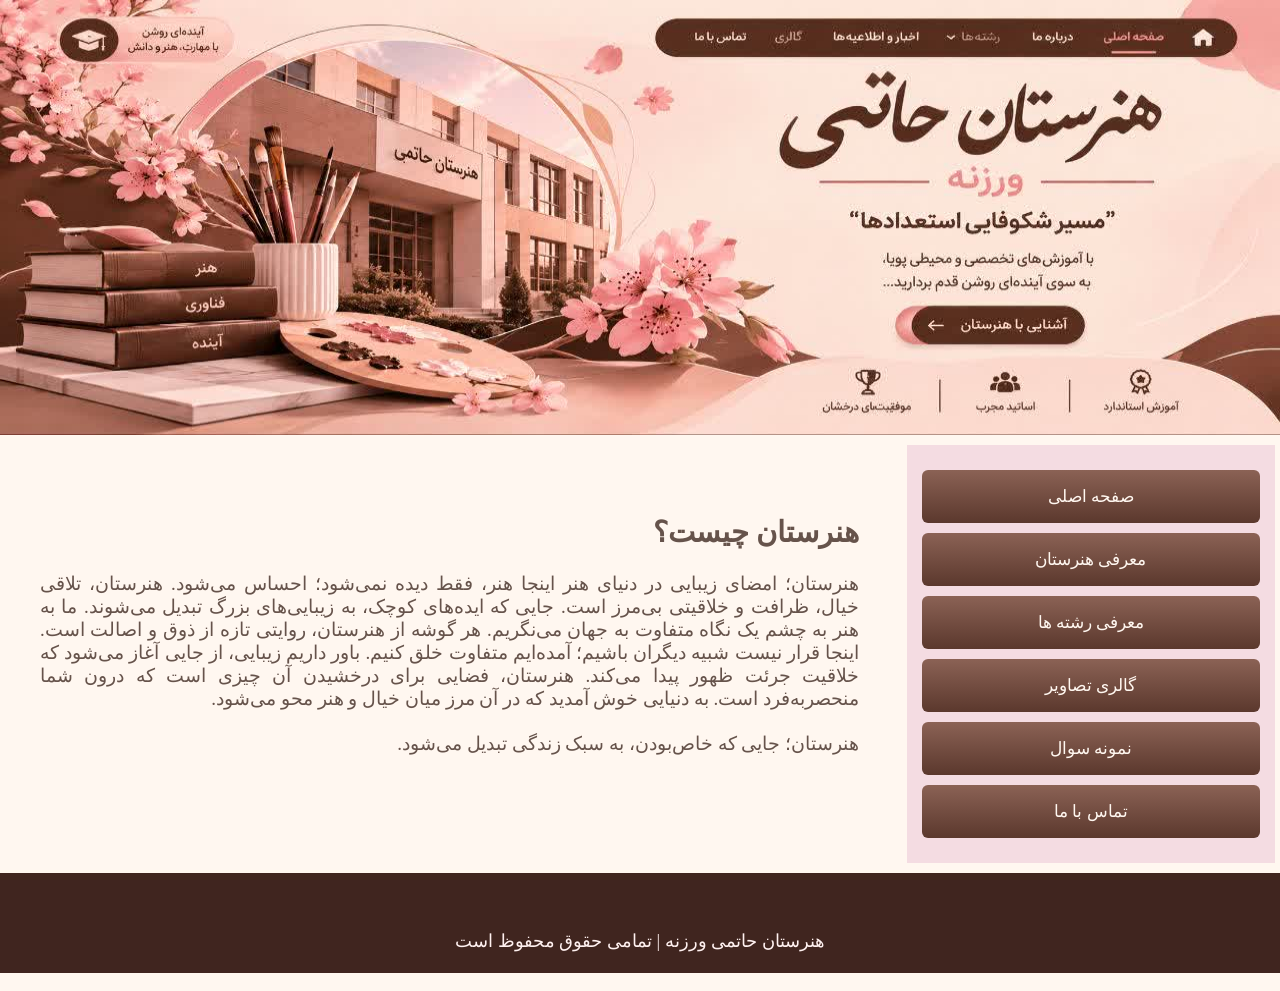
<file: index.html>
<!doctype html>
<html>
<head>
<meta charset="utf-8">
	    <meta name="viewport" content="width=device-width, initial-scale=1.0">

<title>صفحه اصلی</title>
	<link rel="stylesheet" href="style4.css">
</head>

<body>
	<div class="header"></div>
	
	<div class="main">
		<div class="content">
			<br>
			<h2>هنرستان چیست؟</h2>
			<p>
				هنرستان؛ امضای زیبایی در دنیای هنر

اینجا هنر، فقط دیده نمی‌شود؛ احساس می‌شود.
هنرستان، تلاقی خیال، ظرافت و خلاقیتی بی‌مرز است.
جایی که ایده‌های کوچک، به زیبایی‌های بزرگ تبدیل می‌شوند.
ما به هنر به چشم یک نگاه متفاوت به جهان می‌نگریم.
هر گوشه از هنرستان، روایتی تازه از ذوق و اصالت است.
اینجا قرار نیست شبیه دیگران باشیم؛ آمده‌ایم متفاوت خلق کنیم.
باور داریم زیبایی، از جایی آغاز می‌شود که خلاقیت جرئت ظهور پیدا می‌کند.
هنرستان، فضایی برای درخشیدن آن چیزی است که درون شما منحصربه‌فرد است.
به دنیایی خوش آمدید که در آن مرز میان خیال و هنر محو می‌شود.<br><br>

هنرستان؛ جایی که خاص‌بودن، به سبک زندگی تبدیل می‌شود.

		

	</p>
		</div>
		<div class="menu">
			<ul>
				<li> <a href="index4.html">صفحه اصلی</a></li>
				<li> <a href="moarefi.html">معرفی هنرستان</a></li>
				<li> <a href="reshteh.html">معرفی رشته ها</a></li>
				<li><a href="galeri.html">گالری تصاویر</a></li>
				<li><a href="Sample Questions.html">نمونه سوال</a></li>
				<li><a href="about.html">تماس با ما</a></li>
			</ul>
		</div>
	</div>
	<div class="footer">
		<p> هنرستان حاتمی ورزنه | تمامی حقوق محفوظ است</p>
		


	</div>
	 
</body>
</html>
</file>
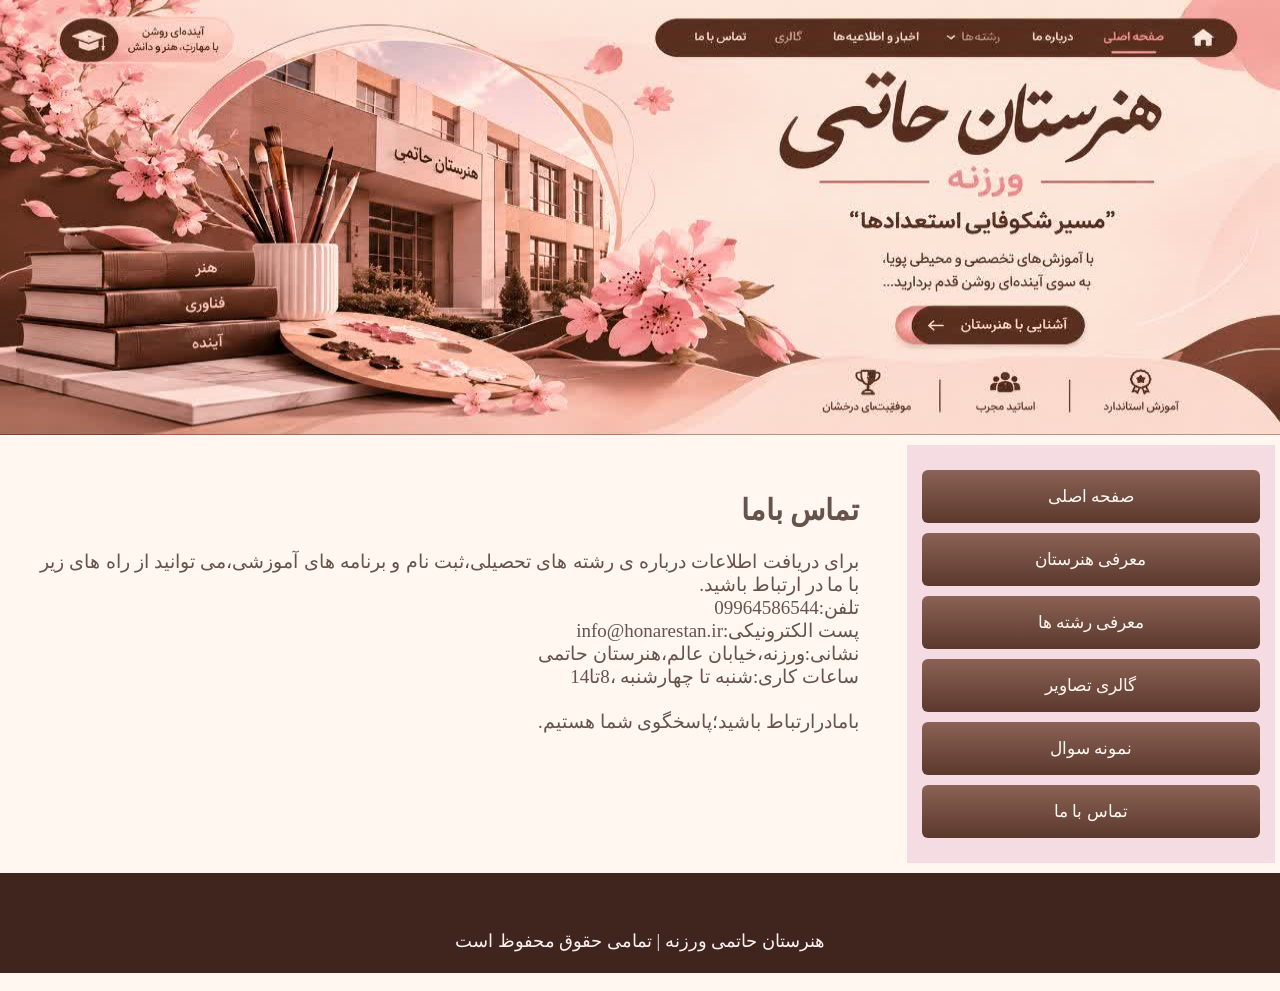
<file: about.html>
<!doctype html>
<html>
<head>
<meta charset="utf-8">
	    <meta name="viewport" content="width=device-width, initial-scale=1.0">

<title>تماس با ما</title>
	<style>
		
	@charset "utf-8";

body{
	font-family: Baskerville, "Palatino Linotype", Palatino, "Century Schoolbook L", "Times New Roman", "serif";

	font-style: normal;
	direction: rtl;
	min-height: 100vh;
	display: flex;
	flex-direction: column;
	margin: 0;
	background-color: #fff7f0;
	color: #40251f;
}
.header{
	width: 100%;
	height: clamp(220px,34vw,680px);
	background-image:url("banner.jfif");
	background-size: 100% 100%;
	background-repeat: no-repeat;
	background-position: center;
	margin: 0;
	padding: 0;
	overflow: hidden;
}
.main{
	direction: rtl;
	width: 100%;
	display: flex;
	align-items: flex-start;
	gap:1%;
	padding: 10px 5px;	
	flex: 1;
	flex-direction: row-reverse;
}
.content{
	background-color:#fff7f0;
	width:70%;
	min_height: 430px;
	float: left;
	padding: 25px 35px;
	box-sizing: border-box;
	text-align: justify;
	font-size: 19px;
	color: #66534b;	
}
.menu{
	width: 29%;
	float: right;
	background-color:#f4dce2;
	min_height: 430px;
	padding:  15px;
	font-size: 17px;
	margin-top: 0;
}
.footer{
	width:100%;
	height:100px;
	margin_top:  auto;
	line-height: 100px;
	text-align: center;
	background-color: #40251f;
	margin-top: auto;
	font-size: 18px;
	color: #fff1f0;
}
ul{
	list-style:none;
	padding: 0;
	margin: 0;
}
li{
	margin: 10px 0;
}
a:link,a:visited{
	background-image: linear-gradient(#8b6255,#5b382d);
	color: #fff7f0;
    padding: 13px 10px;
	padding: 16px 10px;
	display:block;
	text-decoration: none;
	border-radius: 6px;
	text-align: center;
	transition: 0.3s
}
a:hover{
	background-image: linear-gradient(#e8b9c3,#c98291);
	color: #40251f;
}
		/* تنظیم تصاویر */
img {
    max-width: 100%;
    height: auto;
}

/* جلوگیری از بیرون‌زدگی محتوا */
* {
    box-sizing: border-box;
}

/* تنظیم صفحه */
body {
    margin: 0;
    padding: 0;
    width: 100%;
}

/* تنظیم نمایش در موبایل */
@media screen and (max-width: 768px) {

    .container {
        width: 100%;
        padding: 10px;
    }

    header {
        width: 100%;
    }

    nav {
        display: flex;
        flex-wrap: wrap;
        justify-content: center;
    }

    .content {
        width: 100%;
    }

}
	</style>
</head>

<body>
	<div class="header"></div>
	<div class="main">
		<div class="content">
			<h2>تماس باما</h2>
			<p>
				برای دریافت اطلاعات درباره ی رشته های تحصیلی،ثبت نام و برنامه های آموزشی،می توانید از راه های زیر با ما در ارتباط باشید.<br>
			
تلفن:09964586544<br>
				پست الکترونیکی:info@honarestan.ir<br>
				نشانی:ورزنه،خیابان عالم،هنرستان حاتمی<br>
				ساعات کاری:شنبه تا چهارشنبه ،8تا14<br><br>
				بامادرارتباط باشید؛پاسخگوی شما هستیم.
				
				
				
			</p>
		</div>
		<div class="menu">
			<ul>
		<li> <a href="index.html">صفحه اصلی</a></li>
		<li> <a href="moarefi.html">معرفی هنرستان</a></li>
		<li> <a href="reshteh.html">معرفی رشته ها</a></li>
		<li><a href="galeri.html">گالری تصاویر</a></li>
		<li><a href="Sample Questions.html">نمونه سوال</a></li>
		<li><a href="about.html">تماس با ما</a></li>
			</ul>
		</div>
	</div>
	<div class="footer">
			<p>هنرستان حاتمی ورزنه | تمامی حقوق محفوظ است</p>

	</div>
</body>
</html>
</file>
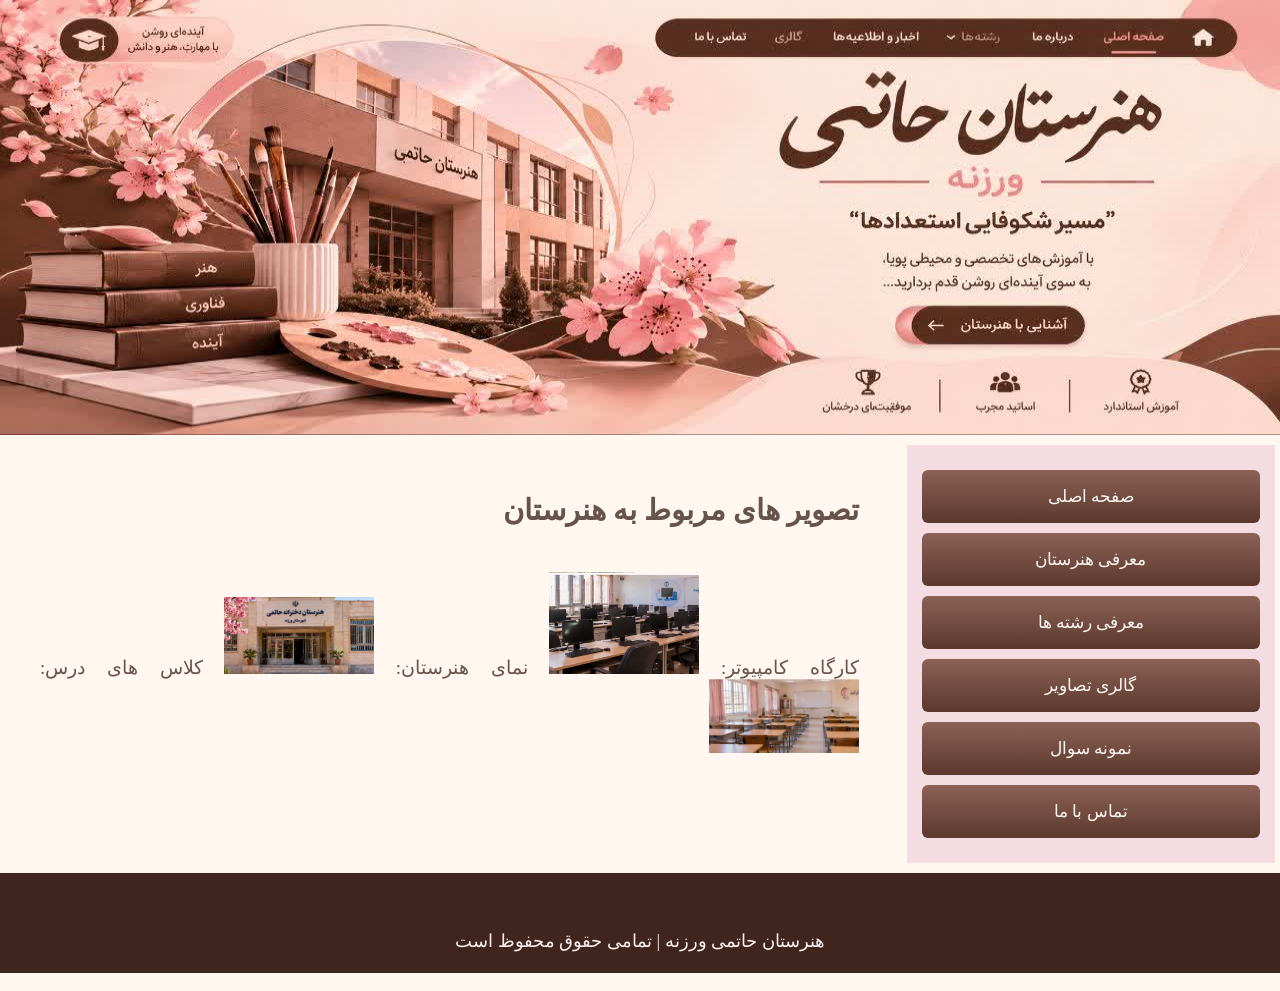
<file: galeri.html>
<!doctype html>
<html>
<head>
<meta charset="utf-8">
	    <meta name="viewport" content="width=device-width, initial-scale=1.0">

<title>گالری تصاویر</title>
	<style>
		
	@charset "utf-8";

body{
	font-family: Baskerville, "Palatino Linotype", Palatino, "Century Schoolbook L", "Times New Roman", "serif";

	font-style: normal;
	direction: rtl;
	min-height: 100vh;
	display: flex;
	flex-direction: column;
	margin: 0;
	background-color: #fff7f0;
	color: #40251f;
}
.header{
	width: 100%;
	height: clamp(220px,34vw,680px);
	background-image:url("banner.jfif");
	background-size: 100% 100%;
	background-repeat: no-repeat;
	background-position: center;
	margin: 0;
	padding: 0;
	overflow: hidden;
}
.main{
	direction: rtl;
	width: 100%;
	display: flex;
	align-items: flex-start;
	gap:1%;
	padding: 10px 5px;	
	flex: 1;
	flex-direction: row-reverse;
}
.content{
	background-color:#fff7f0;
	width:70%;
	min_height: 430px;
	float: left;
	padding: 25px 35px;
	box-sizing: border-box;
	text-align: justify;
	font-size: 19px;
	color: #66534b;	
}
.menu{
	width: 29%;
	float: right;
	background-color:#f4dce2;
	min_height: 430px;
	padding:  15px;
	font-size: 17px;
	margin-top: 0;
}
.footer{
	width:100%;
	height:100px;
	margin_top:  auto;
	line-height: 100px;
	text-align: center;
	background-color: #40251f;
	margin-top: auto;
	font-size: 18px;
	color: #fff1f0;
}
ul{
	list-style:none;
	padding: 0;
	margin: 0;
}
li{
	margin: 10px 0;
}
a:link,a:visited{
	background-image: linear-gradient(#8b6255,#5b382d);
	color: #fff7f0;
    padding: 13px 10px;
	padding: 16px 10px;
	display:block;
	text-decoration: none;
	border-radius: 6px;
	text-align: center;
	transition: 0.3s
}
a:hover{
	background-image: linear-gradient(#e8b9c3,#c98291);
	color: #40251f;
}
		/* تنظیم تصاویر */
img {
    max-width: 100%;
    height: auto;
}

/* جلوگیری از بیرون‌زدگی محتوا */
* {
    box-sizing: border-box;
}

/* تنظیم صفحه */
body {
    margin: 0;
    padding: 0;
    width: 100%;
}

/* تنظیم نمایش در موبایل */
@media screen and (max-width: 768px) {

    .container {
        width: 100%;
        padding: 10px;
    }

    header {
        width: 100%;
    }

    nav {
        display: flex;
        flex-wrap: wrap;
        justify-content: center;
    }

    .content {
        width: 100%;
    }

}

	</style>
</head>

<body>
	<div class="header"></div>
	<div class="main">
		<div class="content">
			<h2>تصویر های مربوط به هنرستان</h2><br>
			
		کارگاه کامپیوتر:
			<img src="photo_31062214530_x.jfif" alt="کارگاه کامپیوتر" width="150px" height="200px">
			نمای هنرستان:
			<img src="photo_31062215592_x.jfif" alt="نمای هنرستان" width="150px" height="200px">
			کلاس های درس:
			<img src="photo_31062214504_x.jfif" alt="کلاس های درس" width="150px" height="200px">
		</div>
		<div class="menu">
			<ul>
			<li> <a href="index.html">صفحه اصلی</a></li>
			<li> <a href="moarefi.html">معرفی هنرستان</a></li>
			<li> <a href="reshteh.html">معرفی رشته ها</a></li>
			<li><a href="galeri.html">گالری تصاویر</a></li>
			<li><a href="Sample Questions.html">نمونه سوال</a></li>
			<li><a href="about.html">تماس با ما</a></li>
			</ul>
		</div>
	</div>
	<div class="footer">
		<p>هنرستان حاتمی ورزنه | تمامی حقوق محفوظ است</p>
	</div>
</body>
</html>
</file>
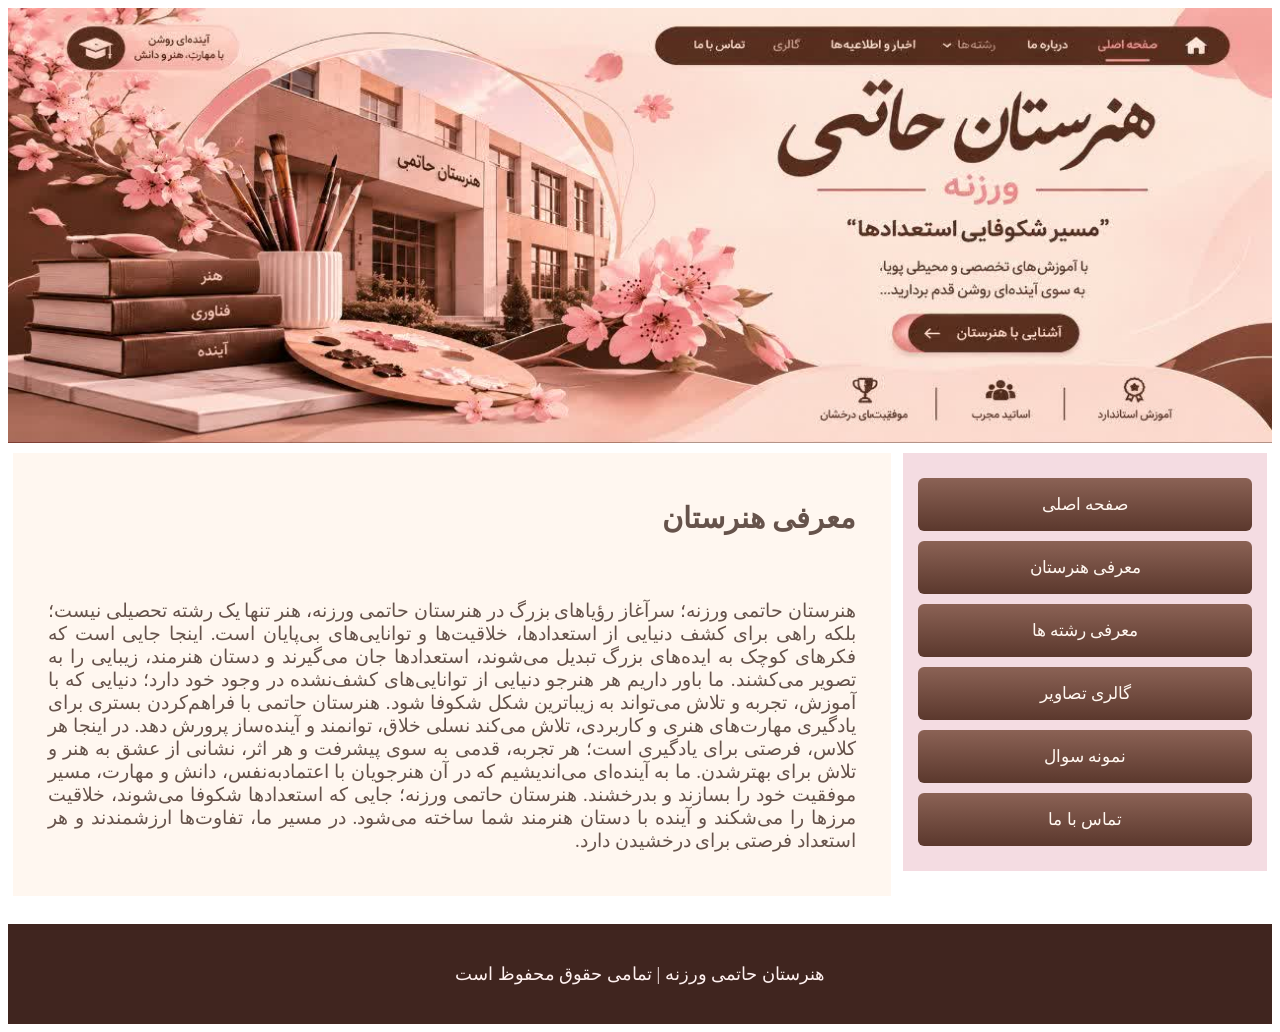
<file: moarefi.html>
<!doctype html>
<html>
<head>
<meta charset="utf-8">
	    <meta name="viewport" content="width=device-width, initial-scale=1.0">

<title>معرفی هنرستان</title>
<style>
	@charset "utf-8";
body{
		@charset "utf-8";
font-family: Baskerville, "Palatino Linotype", Palatino, "Century Schoolbook L", "Times New Roman", "serif";
	font-size: 14px;
	@charset "utf-8";
body{
	font-family: Baskerville, "Palatino Linotype", Palatino, "Century Schoolbook L", "Times New Roman", "serif";

	font-style: normal;
	direction: rtl;
	min-height: 100vh;
	display: flex;
	flex-direction: column;
	margin: 0;
	background-color: #fff7f0;
	color: #40251f;
}
.header{
	width: 100%;
	height: clamp(220px,34vw,680px);
	background-image:url("banner.jfif");
	background-size: 100% 100%;
	background-repeat: no-repeat;
	background-position: center;
	margin: 0;
	padding: 0;
	overflow: hidden;
}
.main{
	direction: rtl;
	width: 100%;
	display: flex;
	align-items: flex-start;
	gap:1%;
	padding: 10px 5px;	
	flex: 1;
	flex-direction: row-reverse;
}
.content{
	background-color:#fff7f0;
	width:70%;
	min_height: 430px;
	float: left;
	padding: 25px 35px;
	box-sizing: border-box;
	text-align: justify;
	font-size: 19px;
	color: #66534b;	
}
.menu{
	width: 29%;
	float: right;
	background-color:#f4dce2;
	min_height: 430px;
	padding:  15px;
	font-size: 17px;
	margin-top: 0;
}
.footer{
	width:100%;
	height:100px;
	margin_top:  auto;
	line-height: 100px;
	text-align: center;
	background-color: #40251f;
	margin-top: auto;
	font-size:18px;
	color: #fff1f0;
}
ul{
	list-style:none;
	padding: 0;
	margin: 0;
}
li{
	margin: 10px 0;
}
a:link,a:visited{
	background-image: linear-gradient(#8b6255,#5b382d);
	color: #fff7f0;
    padding: 13px 10px;
	padding: 16px 10px;
	display:block;
	text-decoration: none;
	border-radius: 6px;
	text-align: center;
	transition: 0.3s
}
a:hover{
	background-image: linear-gradient(#e8b9c3,#c98291);
	color: #40251f;
}
	/* تنظیم تصاویر */
img {
    max-width: 100%;
    height: auto;
}

/* جلوگیری از بیرون‌زدگی محتوا */
* {
    box-sizing: border-box;
}

/* تنظیم صفحه */
body {
    margin: 0;
    padding: 0;
    width: 100%;
}

/* تنظیم نمایش در موبایل */
@media screen and (max-width: 768px) {

    .container {
        width: 100%;
        padding: 10px;
    }

    header {
        width: 100%;
    }

    nav {
        display: flex;
        flex-wrap: wrap;
        justify-content: center;
    }

    .content {
        width: 100%;
    }

}





	</style>
</head>

<body>
	<div class="header"></div>
	
	<div class="main">
		<div class="content">
	<h2>معرفی هنرستان</h2><br>
			<p>
				هنرستان حاتمی ورزنه؛ سرآغاز رؤیاهای بزرگ 

در هنرستان حاتمی ورزنه، هنر تنها یک رشته تحصیلی نیست؛ بلکه راهی برای کشف دنیایی از استعدادها، خلاقیت‌ها و توانایی‌های بی‌پایان است.

اینجا جایی است که فکرهای کوچک به ایده‌های بزرگ تبدیل می‌شوند، استعدادها جان می‌گیرند و دستان هنرمند، زیبایی را به تصویر می‌کشند.

ما باور داریم هر هنرجو دنیایی از توانایی‌های کشف‌نشده در وجود خود دارد؛ دنیایی که با آموزش، تجربه و تلاش می‌تواند به زیباترین شکل شکوفا شود.

هنرستان حاتمی با فراهم‌کردن بستری برای یادگیری مهارت‌های هنری و کاربردی، تلاش می‌کند نسلی خلاق، توانمند و آینده‌ساز پرورش دهد.

در اینجا هر کلاس، فرصتی برای یادگیری است؛ هر تجربه، قدمی به سوی پیشرفت و هر اثر، نشانی از عشق به هنر و تلاش برای بهترشدن.

ما به آینده‌ای می‌اندیشیم که در آن هنرجویان با اعتمادبه‌نفس، دانش و مهارت، مسیر موفقیت خود را بسازند و بدرخشند.

هنرستان حاتمی ورزنه؛ جایی که استعدادها شکوفا می‌شوند، خلاقیت مرزها را می‌شکند و آینده با دستان هنرمند شما ساخته می‌شود.
				در مسیر ما، تفاوت‌ها ارزشمندند و هر استعداد فرصتی برای درخشیدن دارد.
			</p>
		</div>
		<div class="menu">
			<ul>
				<li> <a href="index.html">صفحه اصلی</a></li>
				<li> <a href="moarefi.html">معرفی هنرستان</a></li>
				<li> <a href="reshteh.html">معرفی رشته ها</a></li>
				<li><a href="galeri.html">گالری تصاویر</a></li>
				<li><a href="Sample Questions.html">نمونه سوال</a></li>
				<li><a href="about.html">تماس با ما</a></li>

			</ul>
		</div>
	</div>
	<div class="footer">
		<p>هنرستان حاتمی ورزنه | تمامی حقوق محفوظ است</p>
	</div>
</body>
</html>
</file>
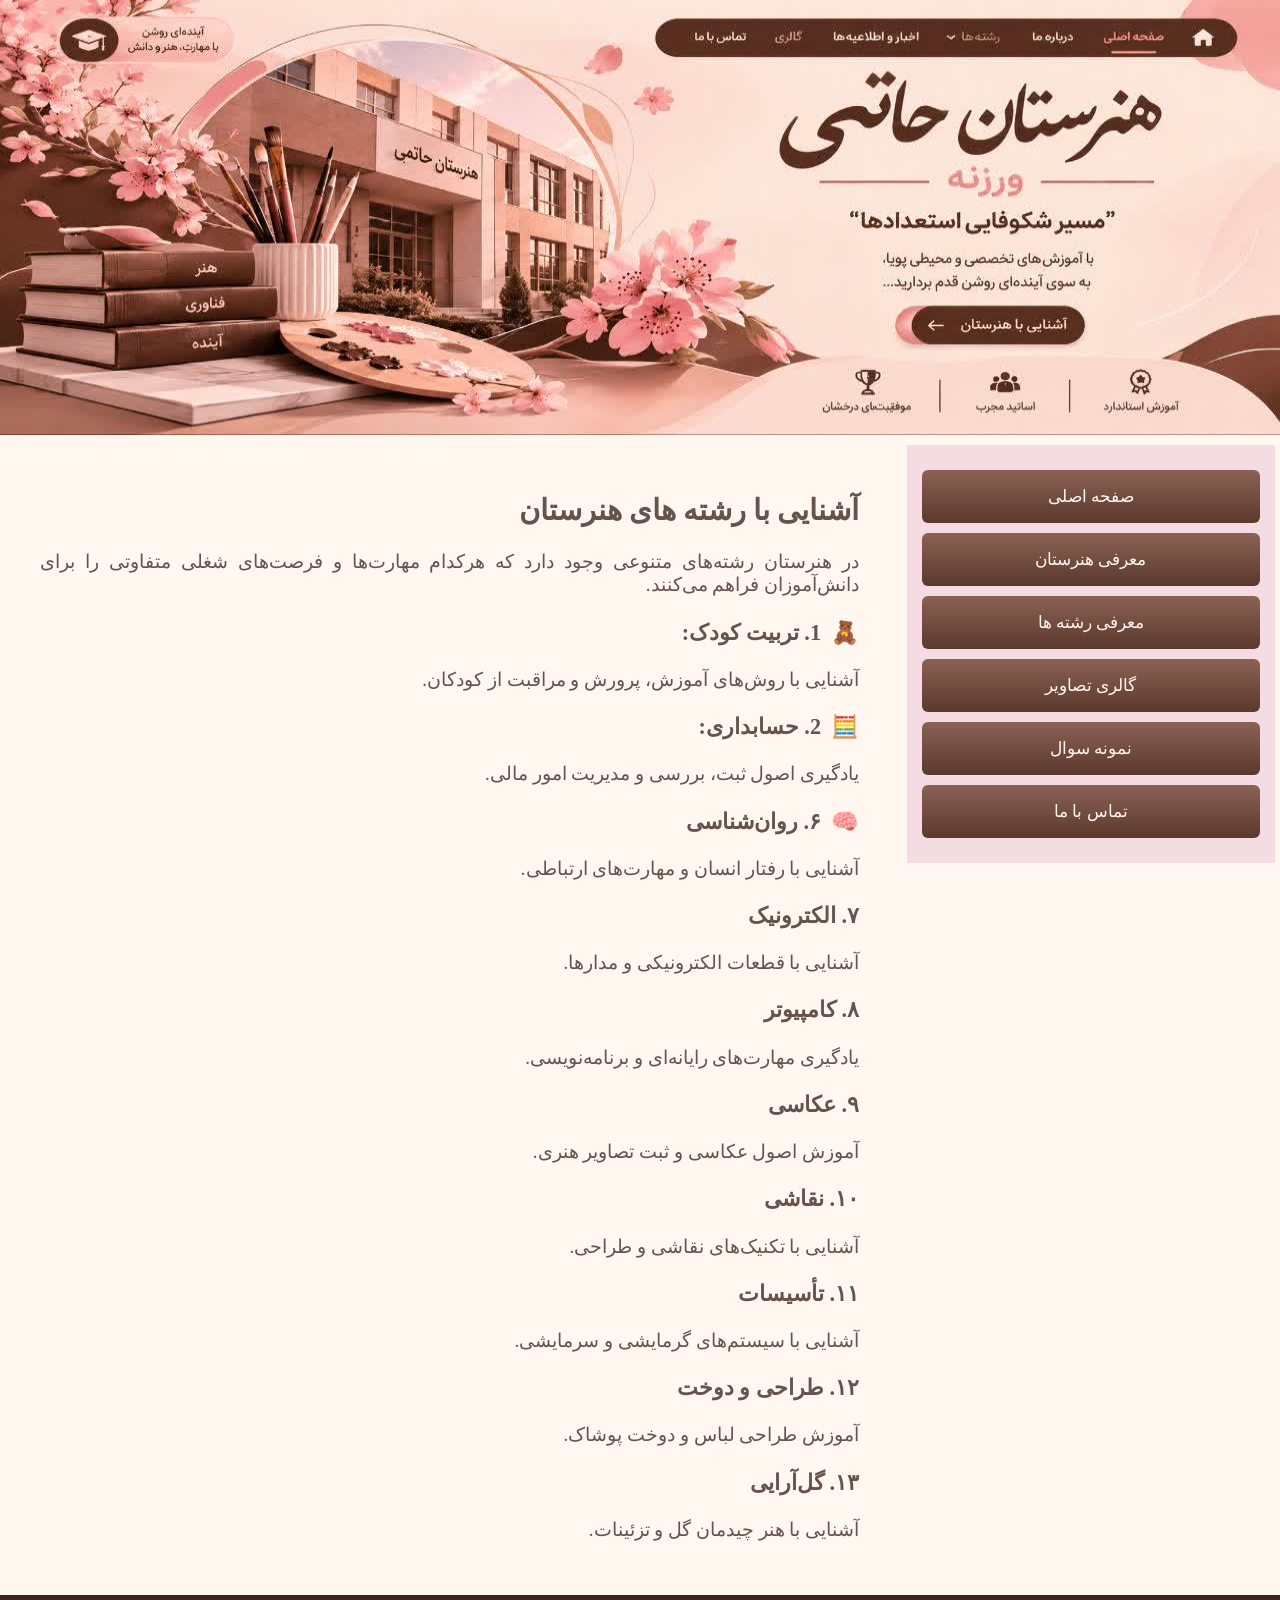
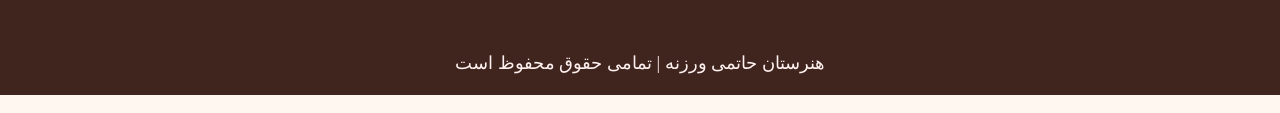
<file: reshteh.html>
<!doctype html>
<html>
<head>
<meta charset="utf-8">
	    <meta name="viewport" content="width=device-width, initial-scale=1.0">

<title>معرفی رشته ها</title>
	<style>
		@charset "utf-8";
body{
	font-family: Baskerville, "Palatino Linotype", Palatino, "Century Schoolbook L", "Times New Roman", "serif";
	font-size: 14px;
	font-style: normal;
	direction: rtl;
	min-height: 100vh;
	display: flex;
	flex-direction: column;
	margin: 0;
	background-color: #fff7f0;
	color: #40251f;
}
.header{
	width: 100%;
	height: clamp(220px,34vw,680px);
	background-image:url("banner.jfif");
	background-size: 100% 100%;
	background-repeat: no-repeat;
	background-position: center;
	margin: 0;
	padding: 0;
	overflow: hidden;
}
.main{
	direction: rtl;
	width: 100%;
	display: flex;
	align-items: flex-start;
	gap:1%;
	padding: 10px 5px;	
	flex: 1;
	flex-direction: row-reverse;
}
.content{
	background-color:#fff7f0;
	width:70%;
	min_height: 430px;
	float: left;
	padding: 25px 35px;
	box-sizing: border-box;
	text-align: justify;
	font-size: 19px;
	color: #66534b;	
}
.menu{
	width: 29%;
	float: right;
	background-color:#f4dce2;
	min_height: 430px;
	padding:  15px;
	font-size: 17px;
	margin-top: 0;
}
.footer{
	width:100%;
	height:100px;
	margin_top:  auto;
	line-height: 100px;
	text-align: center;
	background-color: #40251f;
	margin-top: auto;
	font-size: 18px;
	color: #fff1f0;
}
ul{
	list-style:none;
	padding: 0;
	margin: 0;
}
li{
	margin: 10px 0;
}
a:link,a:visited{
	background-image: linear-gradient(#8b6255,#5b382d);
	color: #fff7f0;
    padding: 13px 10px;
	padding: 16px 10px;
	display:block;
	text-decoration: none;
	border-radius: 6px;
	text-align: center;
	transition: 0.3s
}
a:hover{
	background-image: linear-gradient(#e8b9c3,#c98291);
	color: #40251f;
}
		.koodak:before {
			content: "🧸";
			margin-left: 10px;
			
		}
		.hesabdari::before {
    content: "🧮";
    margin-left: 10px;
}
		/* تنظیم تصاویر */
img {
    max-width: 100%;
    height: auto;
}

/* جلوگیری از بیرون‌زدگی محتوا */
* {
    box-sizing: border-box;
}

/* تنظیم صفحه */
body {
    margin: 0;
    padding: 0;
    width: 100%;
}

/* تنظیم نمایش در موبایل */
@media screen and (max-width: 768px) {

    .container {
        width: 100%;
        padding: 10px;
    }

    header {
        width: 100%;
    }

    nav {
        display: flex;
        flex-wrap: wrap;
        justify-content: center;
    }

    .content {
        width: 100%;
    }

}
				.ravanshenasi::before {
    content: "🧠";
    margin-left: 10px;
}

		
	</style>
</head>

<body>
	<div class="header"></div>
	<div class="main">
		<div class="content">
			<p>
			<h2>آشنایی با رشته های هنرستان</h2>
			در هنرستان رشته‌های متنوعی وجود دارد که هرکدام مهارت‌ها و فرصت‌های شغلی متفاوتی را برای دانش‌آموزان فراهم می‌کنند.
			<h3 class="koodak">1. تربیت کودک:</h3>
			آشنایی با روش‌های آموزش، پرورش و مراقبت از کودکان.
			</p>
		<p>
			<h3 class="hesabdari">2. حسابداری:</h3>
			یادگیری اصول ثبت، بررسی و مدیریت امور مالی.
		</p>
			<h3 class="ravanshenasi">۶. روان‌شناسی</h3>
<p>آشنایی با رفتار انسان و مهارت‌های ارتباطی.</p>

<h3 class="electronic">۷. الکترونیک</h3>
<p>آشنایی با قطعات الکترونیکی و مدارها.</p>

<h3 class="computer">۸. کامپیوتر</h3>
<p>یادگیری مهارت‌های رایانه‌ای و برنامه‌نویسی.</p>

<h3 class="aksasi">۹. عکاسی</h3>
<p>آموزش اصول عکاسی و ثبت تصاویر هنری.</p>

<h3 class="naghashi">۱۰. نقاشی</h3>
<p>آشنایی با تکنیک‌های نقاشی و طراحی.</p>

<h3 class="tasisat">۱۱. تأسیسات</h3>
<p>آشنایی با سیستم‌های گرمایشی و سرمایشی.</p>

<h3 class="mod">۱۲. طراحی و دوخت</h3>
<p>آموزش طراحی لباس و دوخت پوشاک.</p>

<h3 class="gol">۱۳. گل‌آرایی</h3>
<p>آشنایی با هنر چیدمان گل و تزئینات.</p>
	</div>
			
			
				<div class="menu">
			<ul>		
	<li> <a href="index.html">صفحه اصلی</a></li>
	<li> <a href="moarefi.html">معرفی هنرستان</a></li>
	<li> <a href="reshteh.html">معرفی رشته ها</a></li>
	<li><a href="galeri.html">گالری تصاویر</a></li>
	<li><a href="Sample Questions.html">نمونه سوال</a></li>
	<li><a href="about.html">تماس با ما</a></li>
		</ul>
			</div>
		</div>
		<div class="footer">
			<p>هنرستان حاتمی ورزنه | تمامی حقوق محفوظ است</p>
		</div>	
</body>
</html>
</file>
<file: style4.css>
@charset "utf-8";

body{
	font-family: Baskerville, "Palatino Linotype", Palatino, "Century Schoolbook L", "Times New Roman", "serif";

	font-style: normal;
	direction: rtl;
	min-height: 100vh;
	display: flex;
	flex-direction: column;
	margin: 0;
	background-color: #fff7f0;
	color: #40251f;
}
.header{
	width: 100%;
	height: clamp(220px,34vw,680px);
	background-image:url("banner.jfif");
	background-size: 100% 100%;
	background-repeat: no-repeat;
	background-position: center;
	margin: 0;
	padding: 0;
	overflow: hidden;
}
.main{
	direction: rtl;
	width: 100%;
	display: flex;
	align-items: flex-start;
	gap:1%;
	padding: 10px 5px;	
	flex: 1;
	flex-direction: row-reverse;
}
.content{
	background-color:#fff7f0;
	width:70%;
	min_height: 430px;
	float: left;
	padding: 25px 35px;
	box-sizing: border-box;
	text-align: justify;
	font-size: 19px;
	color: #66534b;	
}
.menu{
	width: 29%;
	float: right;
	background-color:#f4dce2;
	min_height: 430px;
	padding:  15px;
	font-size: 17px;
	margin-top: 0;
}
.footer{
	width:100%;
	height:100px;
	margin_top:  auto;
	line-height: 100px;
	text-align: center;
	background-color: #40251f;
	margin-top: auto;
	font-size: 18px;
	color: #fff1f0;
}
ul{
	list-style:none;
	padding: 0;
	margin: 0;
}
li{
	margin: 10px 0;
}
a:link,a:visited{
	background-image: linear-gradient(#8b6255,#5b382d);
	color: #fff7f0;
    padding: 13px 10px;
	padding: 16px 10px;
	display:block;
	text-decoration: none;
	border-radius: 6px;
	text-align: center;
	transition: 0.3s
}
a:hover{
	background-image: linear-gradient(#e8b9c3,#c98291);
	color: #40251f;
}
/* تنظیم تصاویر */
img {
    max-width: 100%;
    height: auto;
}

/* جلوگیری از بیرون‌زدگی محتوا */
* {
    box-sizing: border-box;
}

/* تنظیم صفحه */
body {
    margin: 0;
    padding: 0;
    width: 100%;
}

/* تنظیم نمایش در موبایل */
@media screen and (max-width: 768px) {

    .container {
        width: 100%;
        padding: 10px;
    }

    header {
        width: 100%;
    }

    nav {
        display: flex;
        flex-wrap: wrap;
        justify-content: center;
    }

    .content {
        width: 100%;
    }

}
</file>
